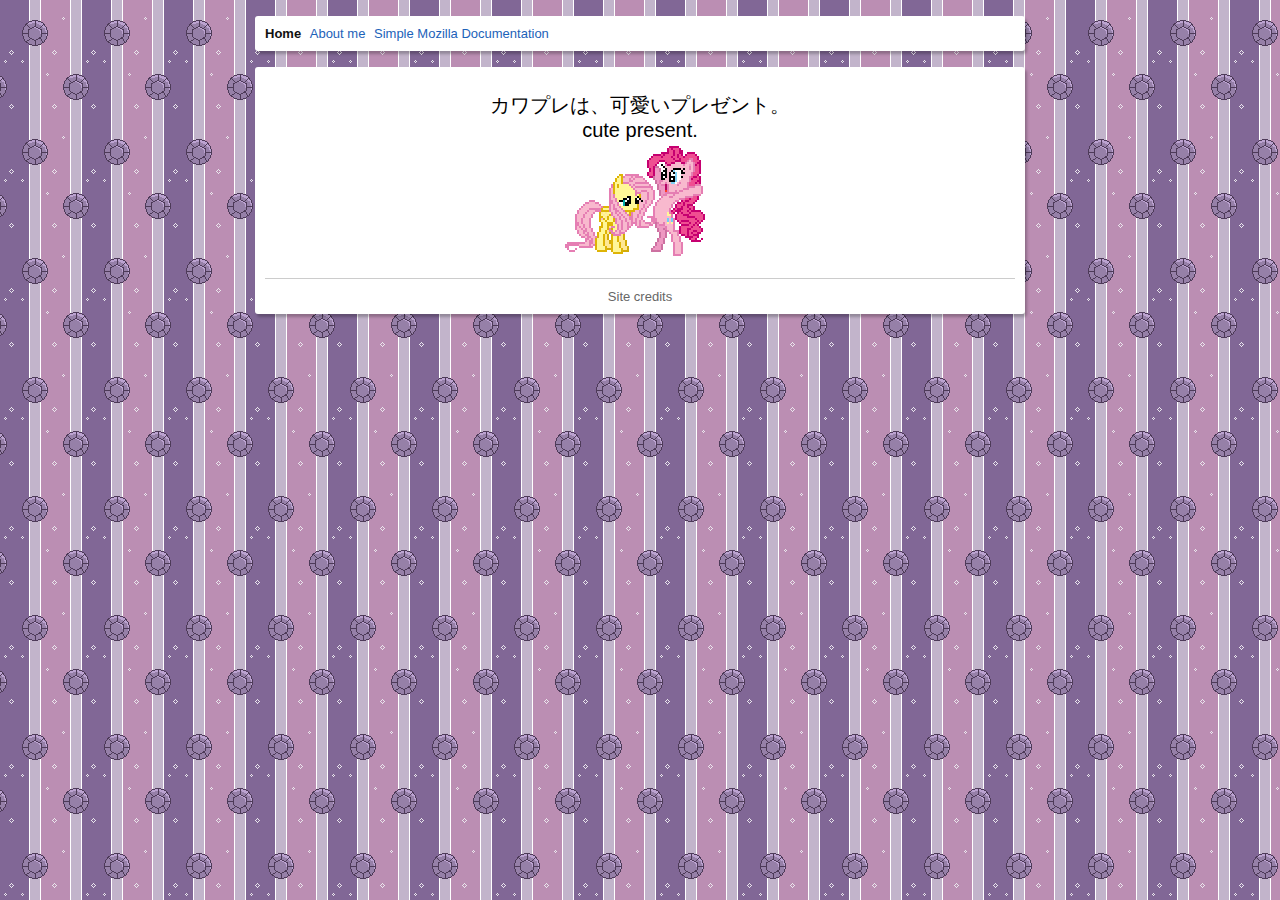
<file: index.html>
<!DOCTYPE html>
<!-- shh the html is not written by hand :3 -->
<html lang="en">
    <head>
        <meta charset="UTF-8" />
        <meta property="og:title" content="Isabella&apos;s website!" />
        <meta property="og:description" content="カワプレは、可愛いプレゼント。 kawapure is cute present." />
        <meta property="og:image" content="/static/img/cute.gif" />
        <title>kawapure's website</title>
        <link rel="prefetch" href="/static/css/base.css" />
        <link rel="prefetch" href="/static/img/bg.png" />
        <link rel="stylesheet" href="/static/css/base.css">
    </head>
    <body id="body" data-page-name="index">
        <div id="nav" class="card">
    <a href="/" class="active">
        Home
    </a>
    <a href="/about">
        About me
    </a>
    <a href="/mozilla_simple_docs/">
        Simple Mozilla Documentation
    </a>
        </div>
        <div id="content-wrapper" class="card">
            <div id="content">
    <div id="index-content">
        <span lang="ja" title="kawapure is &quot;kawaii present&quot;">カワプレは、可愛いプレゼント。</span><br>
        cute present.<br>
        <a href="//www.deviantart.com/deathpwny/art/Flutters-you-so-fluffy-311028524">
            <img src="/static/img/cute.gif" title="I love Fluttershy and Pinkie Pie (source in link)" width="150" height="116">
        </a>
    </div>
            </div>
            <div id="footer-container">
                <div id="footer">
                    <a href="/credits">
                        Site credits
                    </a>
                </div>
            </div>
        </div>
    </body>
</html>
</file>
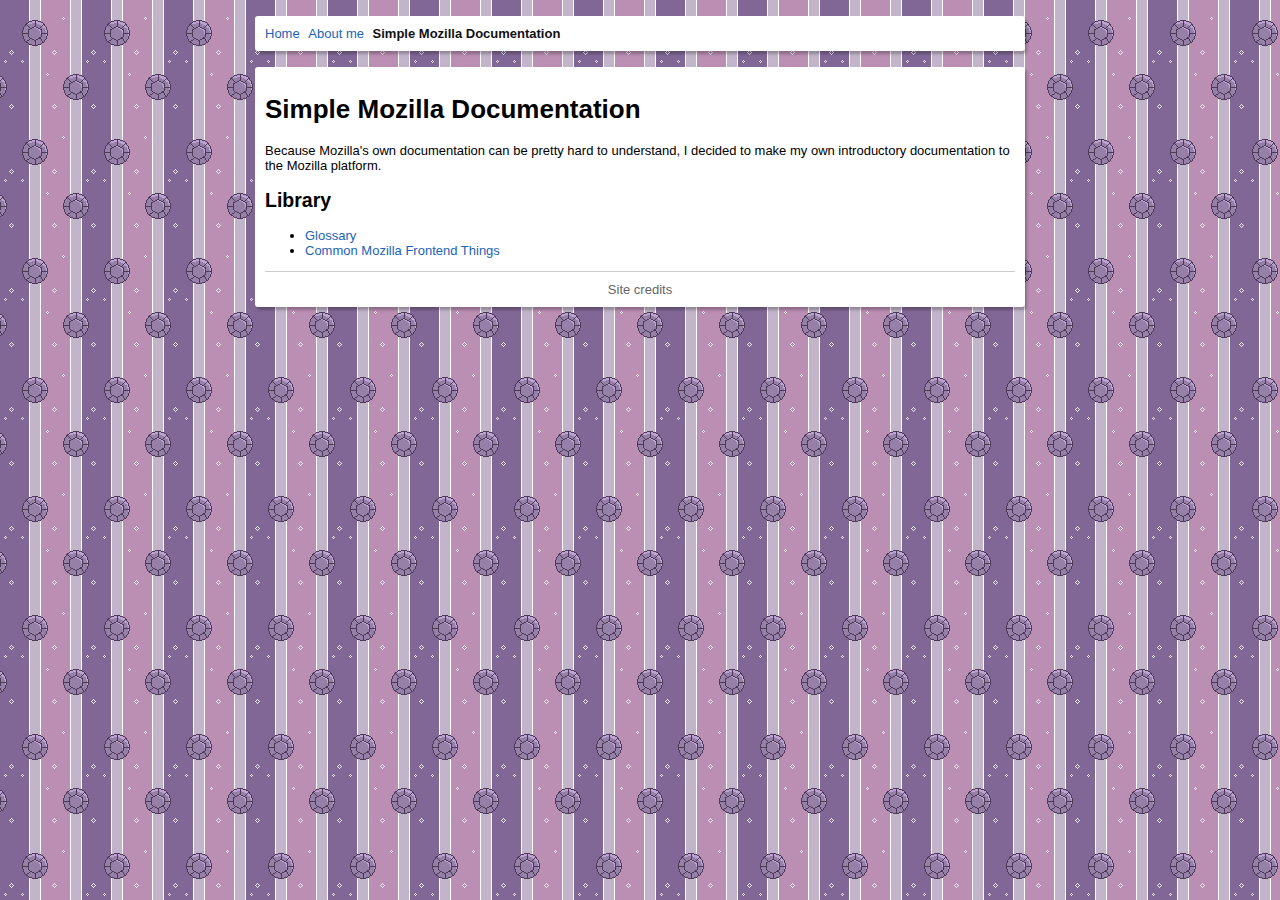
<file: mozilla_simple_docs/index.html>
<!DOCTYPE html>
<!-- shh the html is not written by hand :3 -->
<html lang="en">
    <head>
        <meta charset="UTF-8" />
        <meta property="og:title" content="Isabella&apos;s simple Mozilla documentation" />
        <meta property="og:description" content="Because Mozilla&apos;s own documentation can be pretty hard to understand, I decided to make my own introductory documentation to the Mozilla platform." />
        <meta property="og:image" content="/static/img/cute.gif" />
        <title>Simple Mozilla Documentation - kawapure</title>
        <link rel="prefetch" href="/static/css/base.css" />
        <link rel="prefetch" href="/static/img/bg.png" />
        <link rel="stylesheet" href="/static/css/base.css">
    </head>
    <body id="body" data-page-name="msd">
        <div id="nav" class="card">
    <a href="/">
        Home
    </a>
    <a href="/about">
        About me
    </a>
    <a href="/mozilla_simple_docs/" class="active">
        Simple Mozilla Documentation
    </a>
        </div>
        <div id="content-wrapper" class="card">
            <div id="content">
    <h1>Simple Mozilla Documentation</h1>
    <p class="description">
        Because Mozilla's own documentation can be pretty hard to understand, I decided to make my own introductory
        documentation to the Mozilla platform.
    </p>
    <div class="msd-library">
        <h2>Library</h2>
        <ul>
                <li class="msd-library-entry">
                    <a href="/mozilla_simple_docs/glossary">
                        Glossary
                    </a>
                </li>
                <li class="msd-library-entry">
                    <a href="/mozilla_simple_docs/frontend_common">
                        Common Mozilla Frontend Things
                    </a>
                </li>
        </ul>
    </div>
            </div>
            <div id="footer-container">
                <div id="footer">
                    <a href="/credits">
                        Site credits
                    </a>
                </div>
            </div>
        </div>
    </body>
</html>
</file>
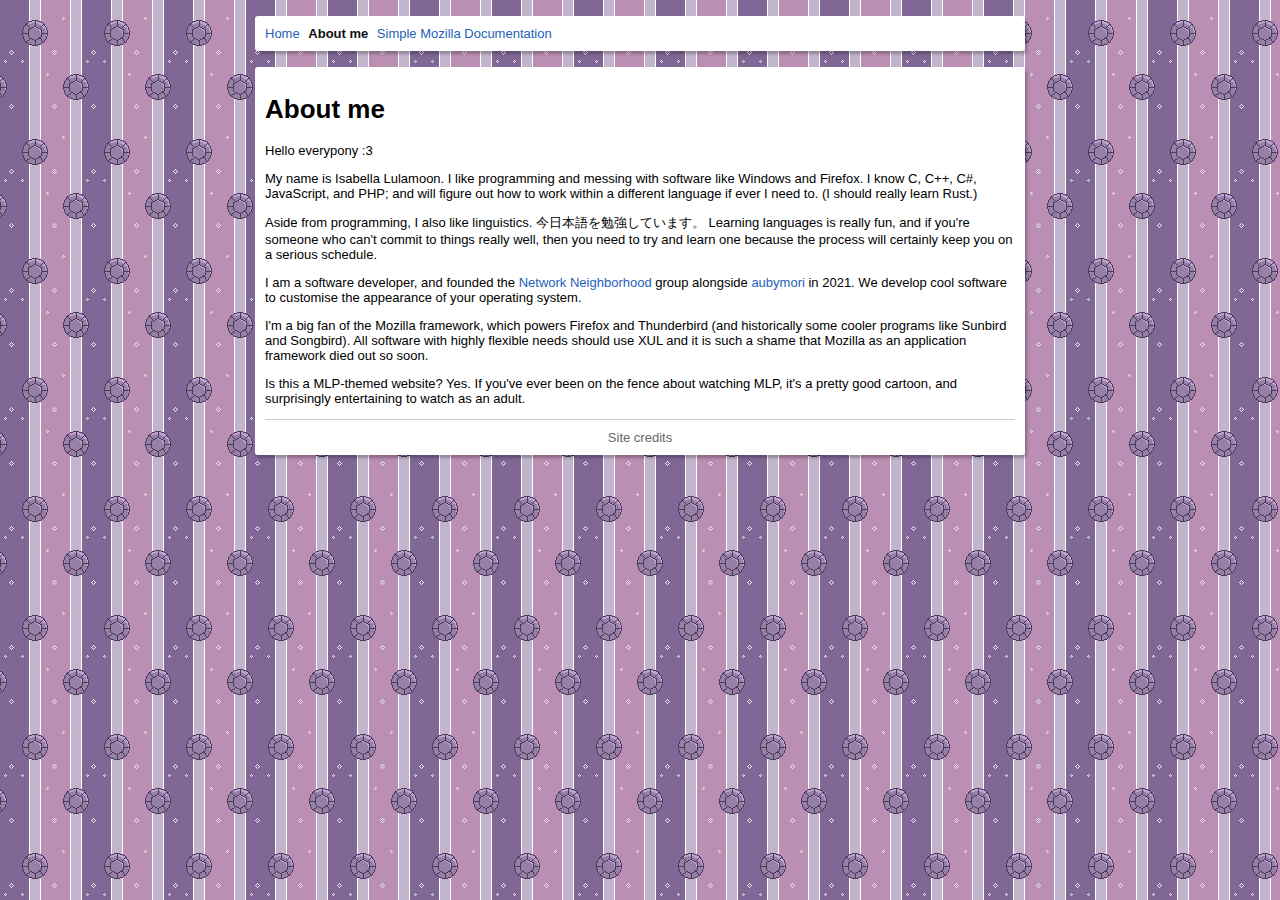
<file: about.html>
<!DOCTYPE html>
<!-- shh the html is not written by hand :3 -->
<html lang="en">
    <head>
        <meta charset="UTF-8" />
        <meta property="og:title" content="About me - Isabella&apos;s website" />
        <meta property="og:description" content="My name is Isabella Lulamoon. I like programming and messing with software like Windows and Firefox. I know C, C++, C#, JavaScript, and PHP; and will figure out how to work within a different language if ever I need to. (I should really learn Rust.)" />
        <meta property="og:image" content="/static/img/cute.gif" />
        <title>About me - kawapure</title>
        <link rel="prefetch" href="/static/css/base.css" />
        <link rel="prefetch" href="/static/img/bg.png" />
        <link rel="stylesheet" href="/static/css/base.css">
    </head>
    <body id="body" data-page-name="about">
        <div id="nav" class="card">
    <a href="/">
        Home
    </a>
    <a href="/about" class="active">
        About me
    </a>
    <a href="/mozilla_simple_docs/">
        Simple Mozilla Documentation
    </a>
        </div>
        <div id="content-wrapper" class="card">
            <div id="content">
    <h1>About me</h1>
    <p>Hello everypony :3</p>
    <p>
        My name is Isabella Lulamoon. I like programming and messing with software like Windows and Firefox.
        I know C, C++, C#, JavaScript, and PHP; and will figure out how to work within a different
        language if ever I need to. (I should really learn Rust.)
    </p>
    <p>
        Aside from programming, I also like linguistics.
        <span lang="ja" title="I'm currently learning Japanese.">今日本語を勉強しています。</span>
        Learning languages is really fun, and if you're someone who can't commit to things really well, then
        you need to try and learn one because the process will certainly keep you on a serious schedule.
    </p>
    <p>
        I am a software developer, and founded the <a href="//github.com/NetworkNeighborhood">Network Neighborhood</a>
        group alongside <a href="//aubymori.github.io">aubymori</a> in 2021. We develop cool software to
        customise the appearance of your operating system.
    </p>
    <p>
        I'm a big fan of the Mozilla framework, which powers Firefox and Thunderbird (and historically
        some cooler programs like Sunbird and Songbird). All software with highly flexible needs should 
        use XUL and it is such a shame that Mozilla as an application framework died out so soon.
    </p>
    <p>
        Is this a MLP-themed website? Yes. If you've ever been on the fence about watching MLP, it's
        a pretty good cartoon, and surprisingly entertaining to watch as an adult.
    </p>
            </div>
            <div id="footer-container">
                <div id="footer">
                    <a href="/credits">
                        Site credits
                    </a>
                </div>
            </div>
        </div>
    </body>
</html>
</file>
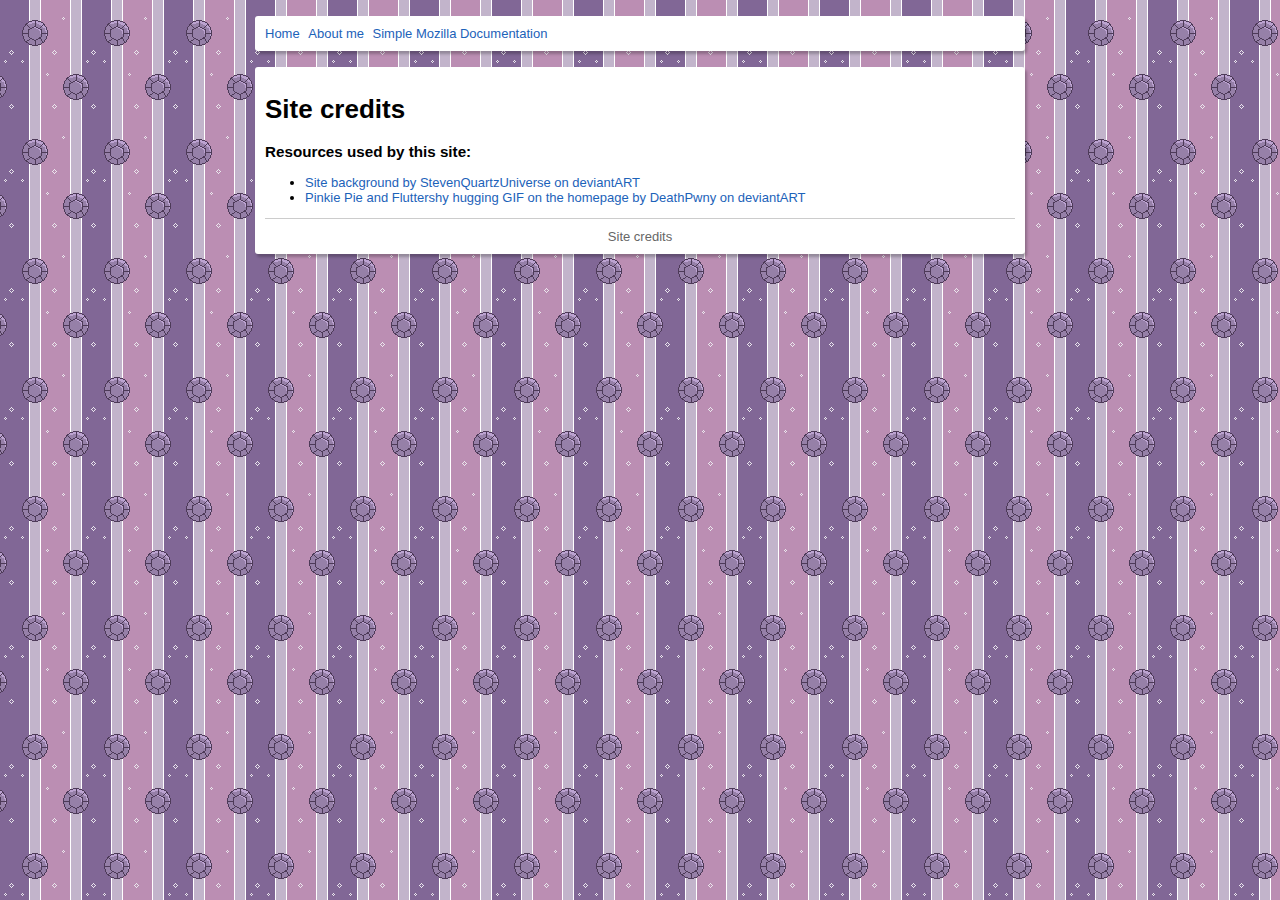
<file: credits.html>
<!DOCTYPE html>
<!-- shh the html is not written by hand :3 -->
<html lang="en">
    <head>
        <meta charset="UTF-8" />
        <meta property="og:title" content="Site credits - Isabella&apos;s website" />
        <meta property="og:description" content="This page lists credits for resources used on my website." />
        <meta property="og:image" content="/static/img/cute.gif" />
        <title>Site credits - kawapure</title>
        <link rel="prefetch" href="/static/css/base.css" />
        <link rel="prefetch" href="/static/img/bg.png" />
        <link rel="stylesheet" href="/static/css/base.css">
    </head>
    <body id="body" data-page-name="credits">
        <div id="nav" class="card">
    <a href="/">
        Home
    </a>
    <a href="/about">
        About me
    </a>
    <a href="/mozilla_simple_docs/">
        Simple Mozilla Documentation
    </a>
        </div>
        <div id="content-wrapper" class="card">
            <div id="content">
    <h1>Site credits</h1>
    <h3>Resources used by this site:</h3>
    <ul>
        <li>
            <a href="//www.deviantart.com/stevenquartzuniverse/art/Amethyst-Custom-Box-2-560234531">
                Site background by StevenQuartzUniverse on deviantART
            </a>
        </li>
        <li>
            <a href="//www.deviantart.com/deathpwny/art/Flutters-you-so-fluffy-311028524">
                Pinkie Pie and Fluttershy hugging GIF on the homepage by DeathPwny on deviantART
            </a>
        </li>
    </ul>
            </div>
            <div id="footer-container">
                <div id="footer">
                    <a href="/credits">
                        Site credits
                    </a>
                </div>
            </div>
        </div>
    </body>
</html>
</file>
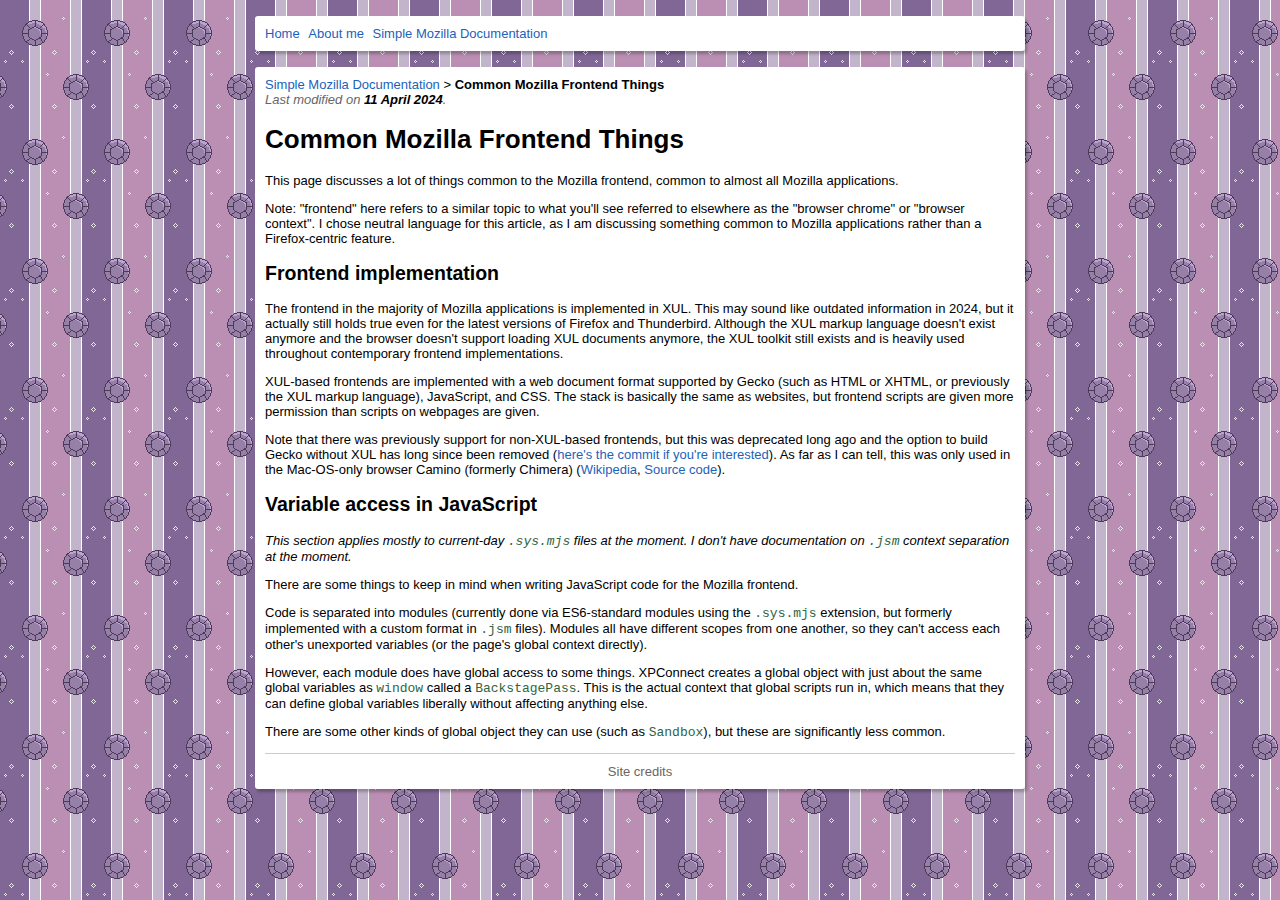
<file: mozilla_simple_docs/frontend_common.html>
<!DOCTYPE html>
<!-- shh the html is not written by hand :3 -->
<html lang="en">
    <head>
        <meta charset="UTF-8" />
        <meta property="og:title" content="Common Mozilla Frontend Things - Isabella&apos;s simple Mozilla documentation" />
        <meta property="og:description" content="This page discusses a lot of things common to the Mozilla frontend, common to almost all Mozilla applications." />
        <meta property="og:image" content="/static/img/cute.gif" />
        <title>Common Mozilla Frontend Things - kawapure's simple Mozilla documentation
</title>
        <link rel="prefetch" href="/static/css/base.css" />
        <link rel="prefetch" href="/static/img/bg.png" />
        <link rel="stylesheet" href="/static/css/base.css">
    </head>
    <body id="body" data-page-name="mozilla-simple-docs-frontend_common">
        <div id="nav" class="card">
    <a href="/">
        Home
    </a>
    <a href="/about">
        About me
    </a>
    <a href="/mozilla_simple_docs/">
        Simple Mozilla Documentation
    </a>
        </div>
        <div id="content-wrapper" class="card">
            <div id="content">
    <div class="breadcrumb-container">
        <a href="/mozilla_simple_docs/">
            Simple Mozilla Documentation
        </a> &gt; <b>Common Mozilla Frontend Things</b>
    </div>
    <div id="doc-header">
        <span class="doc-date">
            Last modified on <b>11 April 2024</b>.
        </span>
    </div>
    <div id="doc-contents" class="markdown-output" lang="en">
        <h1>Common Mozilla Frontend Things</h1>
<p>This page discusses a lot of things common to the Mozilla frontend, common to almost all Mozilla applications.</p>
<p>Note: &quot;frontend&quot; here refers to a similar topic to what you'll see referred to elsewhere as the &quot;browser chrome&quot; or &quot;browser context&quot;. I chose neutral language for this article, as I am discussing something common to Mozilla applications rather than a Firefox-centric feature.</p>
<h2>Frontend implementation</h2>
<p>The frontend in the majority of Mozilla applications is implemented in XUL. This may sound like outdated information in 2024, but it actually still holds true even for the latest versions of Firefox and Thunderbird. Although the XUL markup language doesn't exist anymore and the browser doesn't support loading XUL documents anymore, the XUL toolkit still exists and is heavily used throughout contemporary frontend implementations.</p>
<p>XUL-based frontends are implemented with a web document format supported by Gecko (such as HTML or XHTML, or previously the XUL markup language), JavaScript, and CSS. The stack is basically the same as websites, but frontend scripts are given more permission than scripts on webpages are given.</p>
<p>Note that there was previously support for non-XUL-based frontends, but this was deprecated long ago and the option to build Gecko without XUL has long since been removed (<a href="https://github.com/mozilla/gecko-dev/commit/8e411675acccb75de91220050815526916857e1a">here's the commit if you're interested</a>). As far as I can tell, this was only used in the Mac-OS-only browser Camino (formerly Chimera) (<a href="https://en.wikipedia.org/wiki/Camino_(web_browser)">Wikipedia</a>, <a href="https://hg.mozilla.org/camino/file/default">Source code</a>).</p>
<h2>Variable access in JavaScript</h2>
<p><em>This section applies mostly to current-day <code>.sys.mjs</code> files at the moment. I don't have documentation on <code>.jsm</code> context separation at the moment.</em></p>
<p>There are some things to keep in mind when writing JavaScript code for the Mozilla frontend.</p>
<p>Code is separated into modules (currently done via ES6-standard modules using the <code>.sys.mjs</code> extension, but formerly implemented with a custom format in <code>.jsm</code> files). Modules all have different scopes from one another, so they can't access each other's unexported variables (or the page's global context directly).</p>
<p>However, each module does have global access to some things. XPConnect creates a global object with just about the same global variables as <code>window</code> called a <code>BackstagePass</code>. This is the actual context that global scripts run in, which means that they can define global variables liberally without affecting anything else.</p>
<p>There are some other kinds of global object they can use (such as <code>Sandbox</code>), but these are significantly less common.</p>
    </div>
            </div>
            <div id="footer-container">
                <div id="footer">
                    <a href="/credits">
                        Site credits
                    </a>
                </div>
            </div>
        </div>
    </body>
</html>
</file>
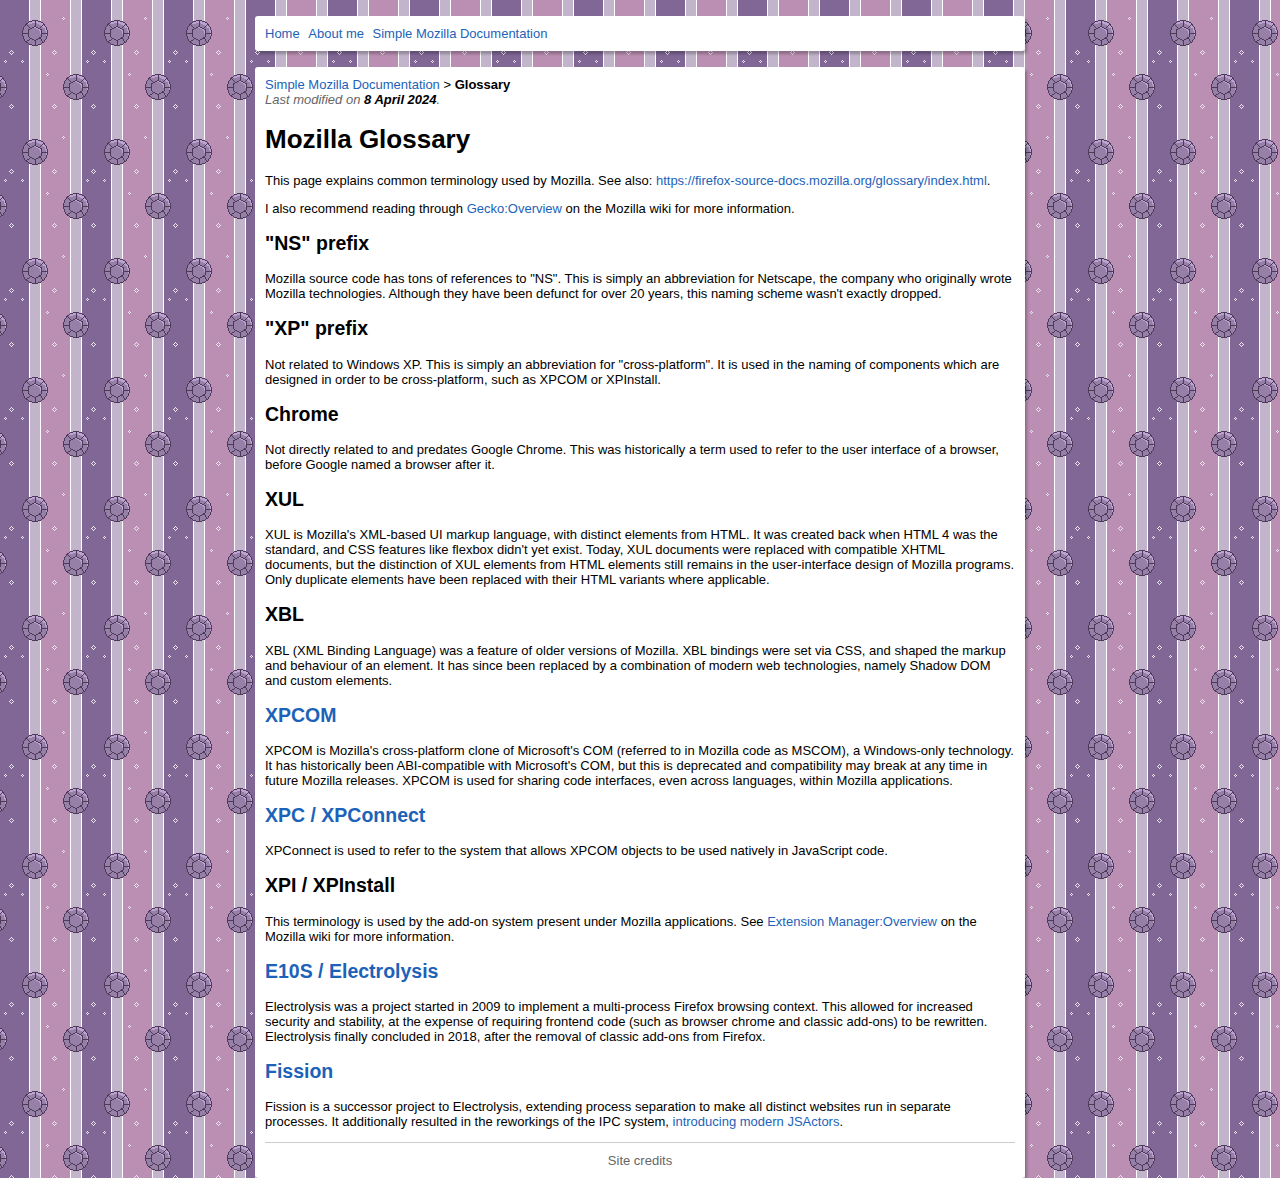
<file: mozilla_simple_docs/glossary.html>
<!DOCTYPE html>
<!-- shh the html is not written by hand :3 -->
<html lang="en">
    <head>
        <meta charset="UTF-8" />
        <meta property="og:title" content="Glossary - Isabella&apos;s simple Mozilla documentation" />
        <meta property="og:description" content="This page explains common terminology used by Mozilla. See also: https://firefox-source-docs.mozilla.org/glossary/index.html." />
        <meta property="og:image" content="/static/img/cute.gif" />
        <title>Glossary - kawapure's simple Mozilla documentation
</title>
        <link rel="prefetch" href="/static/css/base.css" />
        <link rel="prefetch" href="/static/img/bg.png" />
        <link rel="stylesheet" href="/static/css/base.css">
    </head>
    <body id="body" data-page-name="mozilla-simple-docs-glossary">
        <div id="nav" class="card">
    <a href="/">
        Home
    </a>
    <a href="/about">
        About me
    </a>
    <a href="/mozilla_simple_docs/">
        Simple Mozilla Documentation
    </a>
        </div>
        <div id="content-wrapper" class="card">
            <div id="content">
    <div class="breadcrumb-container">
        <a href="/mozilla_simple_docs/">
            Simple Mozilla Documentation
        </a> &gt; <b>Glossary</b>
    </div>
    <div id="doc-header">
        <span class="doc-date">
            Last modified on <b>8 April 2024</b>.
        </span>
    </div>
    <div id="doc-contents" class="markdown-output" lang="en">
        <h1>Mozilla Glossary</h1>
<p>This page explains common terminology used by Mozilla. See also: <a href="https://firefox-source-docs.mozilla.org/glossary/index.html">https://firefox-source-docs.mozilla.org/glossary/index.html</a>.</p>
<p>I also recommend reading through <a href="https://wiki.mozilla.org/Gecko:Overview">Gecko:Overview</a> on the Mozilla wiki for more information.</p>
<h2>&quot;NS&quot; prefix</h2>
<p>Mozilla source code has tons of references to &quot;NS&quot;. This is simply an abbreviation for Netscape, the company who originally wrote Mozilla technologies. Although they have been defunct for over 20 years, this naming scheme wasn't exactly dropped.</p>
<h2>&quot;XP&quot; prefix</h2>
<p>Not related to Windows XP. This is simply an abbreviation for &quot;cross-platform&quot;. It is used in the naming of components which are designed in order to be cross-platform, such as XPCOM or XPInstall.</p>
<h2>Chrome</h2>
<p>Not directly related to and predates Google Chrome. This was historically a term used to refer to the user interface of a browser, before Google named a browser after it.</p>
<h2>XUL</h2>
<p>XUL is Mozilla's XML-based UI markup language, with distinct elements from HTML. It was created back when HTML 4 was the standard, and CSS features like flexbox didn't yet exist. Today, XUL documents were replaced with compatible XHTML documents, but the distinction of XUL elements from HTML elements still remains in the user-interface design of Mozilla programs. Only duplicate elements have been replaced with their HTML variants where applicable.</p>
<h2>XBL</h2>
<p>XBL (XML Binding Language) was a feature of older versions of Mozilla. XBL bindings were set via CSS, and shaped the markup and behaviour of an element. It has since been replaced by a combination of modern web technologies, namely Shadow DOM and custom elements.</p>
<h2><a href="https://wiki.mozilla.org/Gecko:Overview#XPCOM">XPCOM</a></h2>
<p>XPCOM is Mozilla's cross-platform clone of Microsoft's COM (referred to in Mozilla code as MSCOM), a Windows-only technology. It has historically been ABI-compatible with Microsoft's COM, but this is deprecated and compatibility may break at any time in future Mozilla releases. XPCOM is used for sharing code interfaces, even across languages, within Mozilla applications.</p>
<h2><a href="https://wiki.mozilla.org/Gecko:Overview#XPConnect">XPC / XPConnect</a></h2>
<p>XPConnect is used to refer to the system that allows XPCOM objects to be used natively in JavaScript code.</p>
<h2>XPI / XPInstall</h2>
<p>This terminology is used by the add-on system present under Mozilla applications. See <a href="https://wiki.mozilla.org/Extension_Manager:Overview">Extension Manager:Overview</a> on the Mozilla wiki for more information.</p>
<h2><a href="https://wiki.mozilla.org/Electrolysis">E10S / Electrolysis</a></h2>
<p>Electrolysis was a project started in 2009 to implement a multi-process Firefox browsing context. This allowed for increased security and stability, at the expense of requiring frontend code (such as browser chrome and classic add-ons) to be rewritten. Electrolysis finally concluded in 2018, after the removal of classic add-ons from Firefox.</p>
<h2><a href="https://wiki.mozilla.org/Project_Fission">Fission</a></h2>
<p>Fission is a successor project to Electrolysis, extending process separation to make all distinct websites run in separate processes. It additionally resulted in the reworkings of the IPC system, <a href="https://firefox-source-docs.mozilla.org/dom/ipc/jsactors.html">introducing modern JSActors</a>.</p>
    </div>
            </div>
            <div id="footer-container">
                <div id="footer">
                    <a href="/credits">
                        Site credits
                    </a>
                </div>
            </div>
        </div>
    </body>
</html>
</file>
<file: static/css/base.css>
body {
  background: repeat url("/static/img/bg.png");
  margin: 0;
  padding: 0;
  font-size: 13px;
}

html {
  font-family: Arial, Helvetica, Meiryo, sans-serif;
}

code {
  font-family: "Courier New", Courier, monospace;
  color: #2e6442;
}

a {
  text-decoration: none;
  color: #1c62b9;
}
a:hover {
  text-decoration: underline;
}

.card {
  background: #fff;
  padding: 10px;
  border-radius: 3px;
  max-width: 750px;
  margin: 0 auto;
  box-shadow: 2px 3px 3px rgba(0, 0, 0, 0.25);
}

#nav {
  margin: 16px auto;
}
#nav a {
  margin-right: 5px;
}
#nav a.active {
  color: #111;
  font-weight: 700;
}

#footer-container {
  border-top: 1px solid #ccc;
  margin-top: 6px;
  padding-top: 10px;
}

#footer {
  text-align: center;
}
#footer a {
  color: #666;
}
#footer a:hover {
  color: #1c62b9;
}

#index-content {
  font-size: 20px;
  text-align: center;
  margin: 15px 0;
}

#doc-header .doc-date {
  font-style: italic;
  color: #666;
}
#doc-header .doc-date b {
  color: #000;
}
</file>
